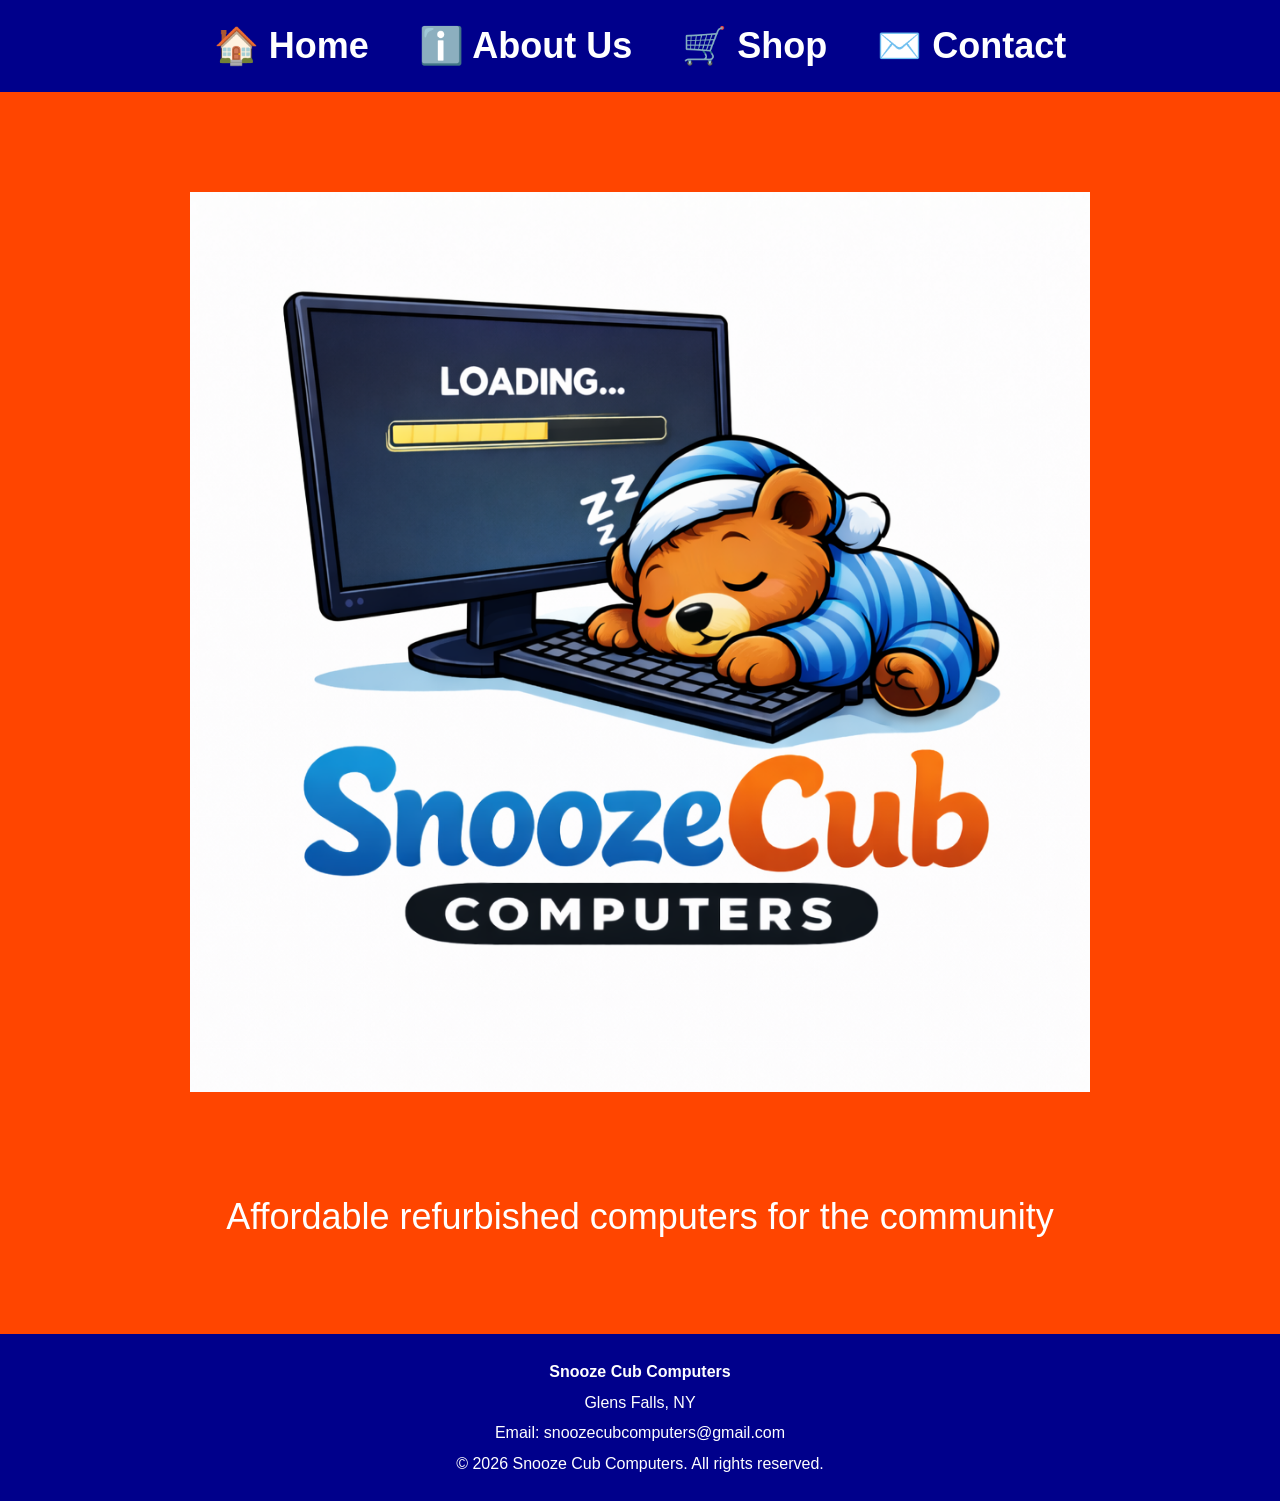
<file: index.html>
<!DOCTYPE html>
<html lang="en">
<head>
    <meta charset="UTF-8">
    <title>Snooze Cub Computers</title>
    <link rel="stylesheet" href="style.css">
</head>

<body>

    <header>
        <nav class="menu">
            <ul>
                <li><a href="index.html">🏠 Home</a></li>
                <li><a href="about.html">ℹ️ About Us</a></li>
                <li><a href="shop.html">🛒 Shop</a></li>
                <li><a href="contact.html">✉️ Contact</a></li>
            </ul>
        </nav>
    </header>

    <main>
        <section class="hero-logo-section">
            <img src="images/logo.png" class="hero-logo">
            <p class="hero-tagline">Affordable refurbished computers for the community</p>
        </section>
    </main>

    <footer>
        <div class="footer-content">

            <p><strong>Snooze Cub Computers</strong></p>

            <p>Glens Falls, NY</p>

            <p>
                Email: snoozecubcomputers@gmail.com
            </p>

            <p>
                © 2026 Snooze Cub Computers. All rights reserved.
            </p>

        </div>
    </footer>

</body>
</html>
</file>
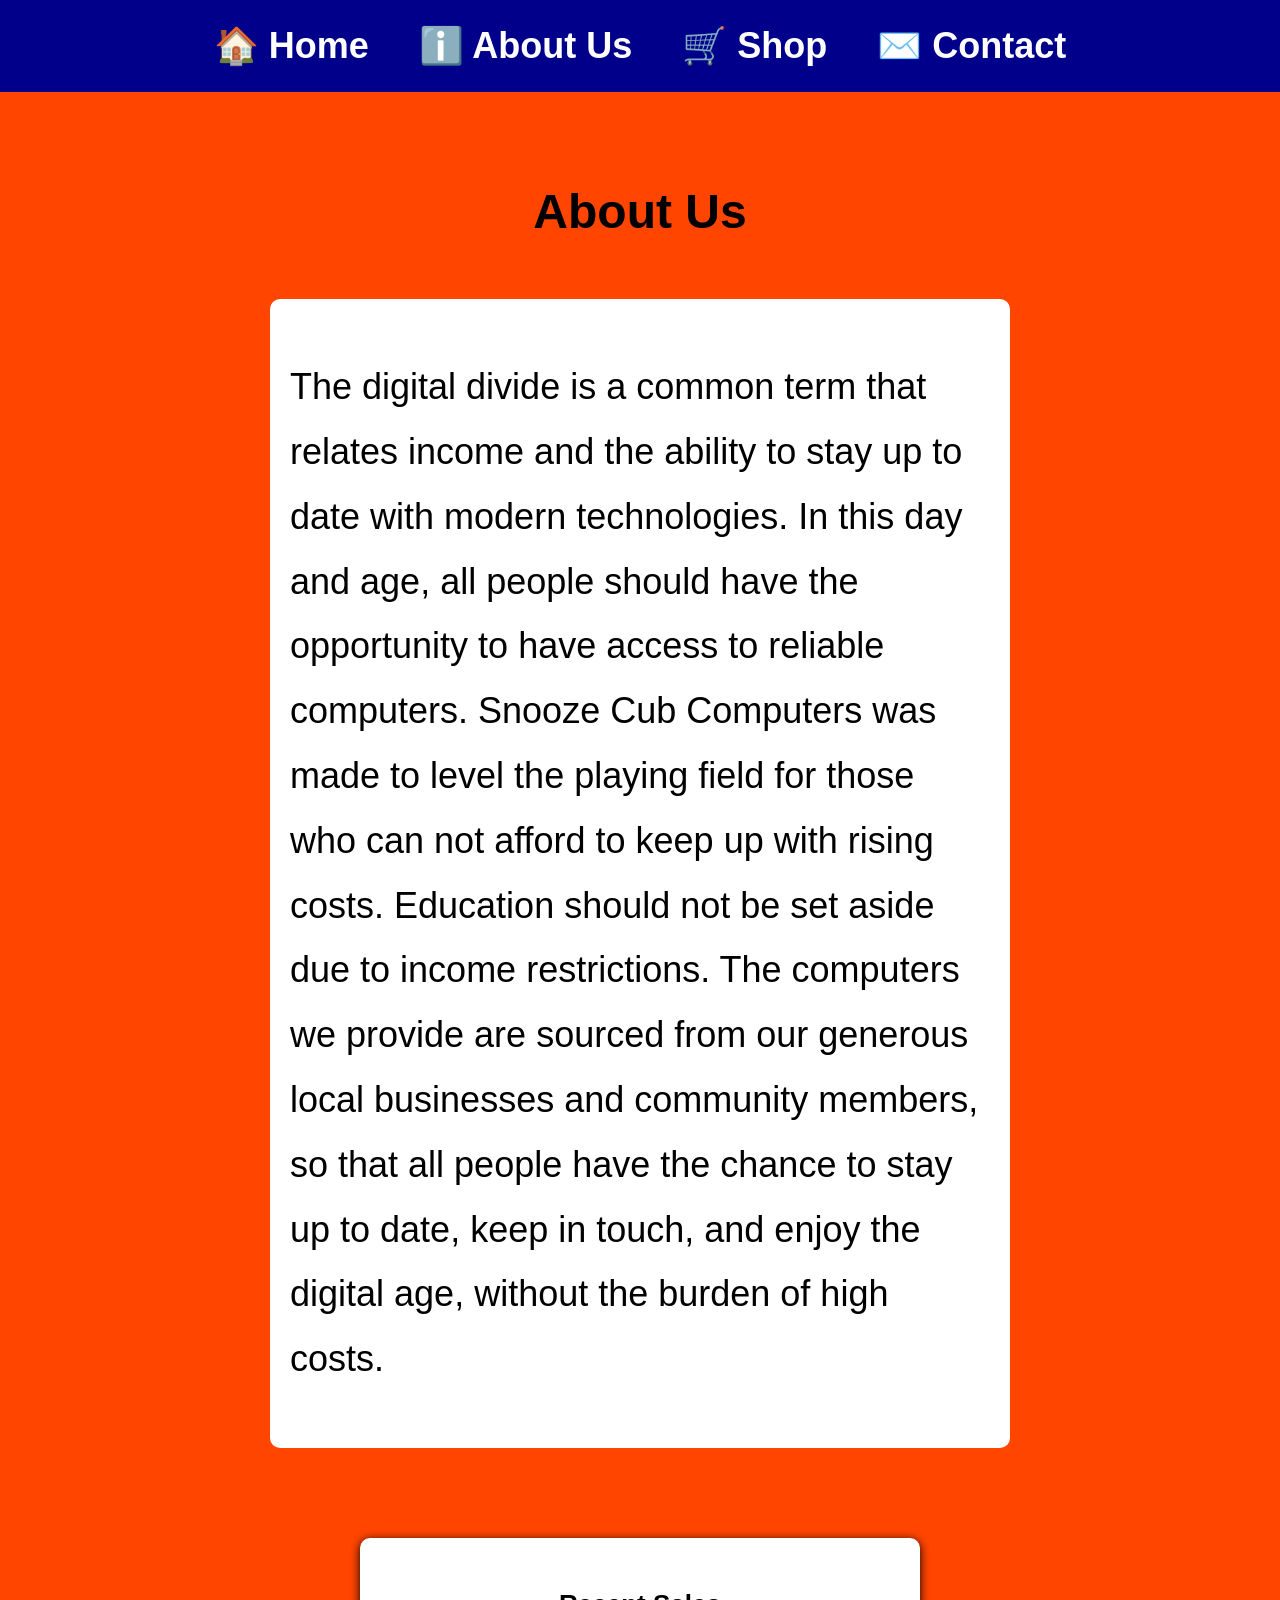
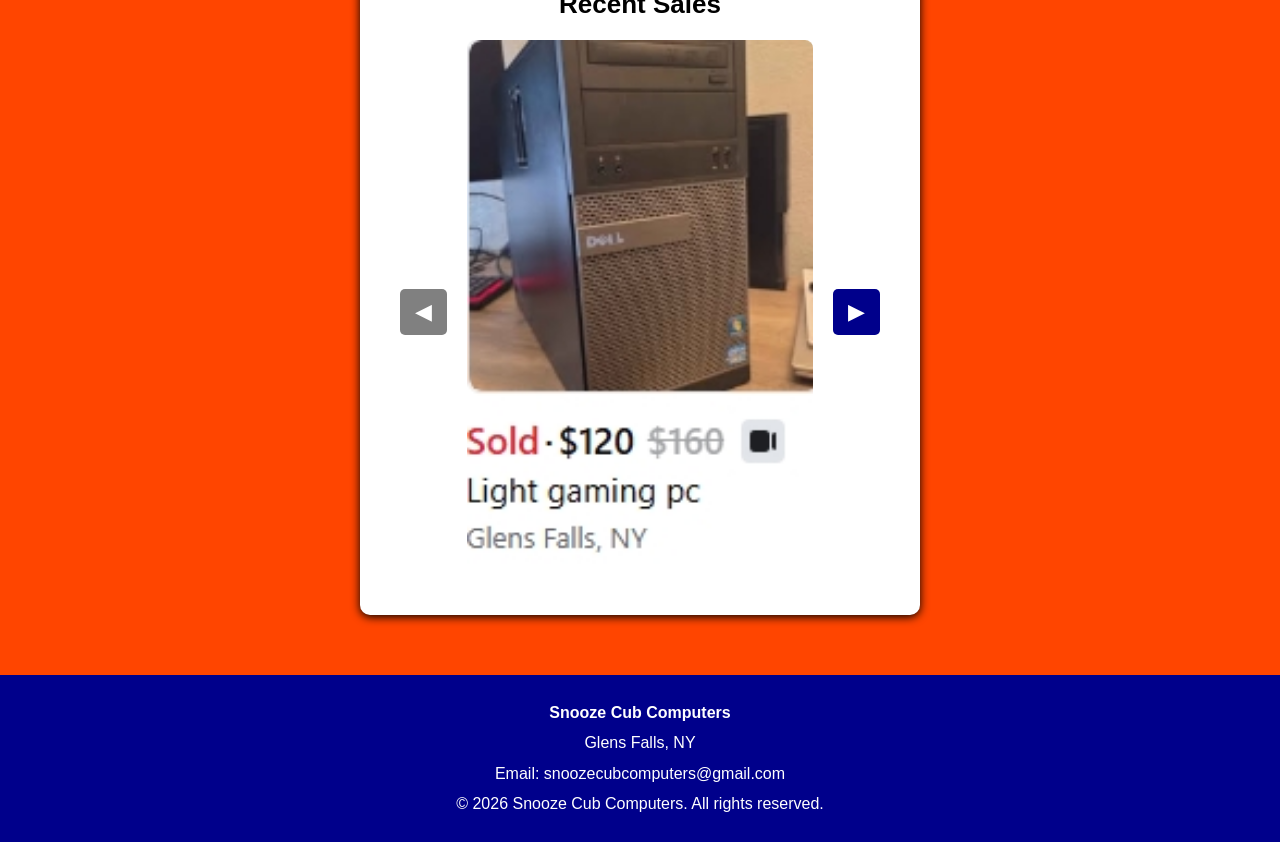
<file: about.html>
<!DOCTYPE html>
<html lang="en">
<head>
    <meta charset="UTF-8">
    <title>About Snooze Cub Computers</title>
    <link rel="stylesheet" href="style.css">
</head>

<body>

    <header>
        <nav class="menu">
            <ul>
                <li><a href="index.html">🏠 Home</a></li>
                <li><a href="about.html">ℹ️ About Us</a></li>
                <li><a href="shop.html">🛒 Shop</a></li>
                <li><a href="contact.html">✉️ Contact</a></li>
            </ul>
        </nav>
    </header>

    <main class="about-container">

        <div class="about-left">
            <h1 class="about-title">About Us</h1>

            <div class="about-text">
                <p>
                    The digital divide is a common term that relates income and the
                    ability to stay up to date with modern technologies. In this day
                    and age, all people should have the opportunity to have access to
                    reliable computers. Snooze Cub Computers was made to level the playing
                    field for those who can not afford to keep up with rising costs. Education
                    should not be set aside due to income restrictions. The computers we
                    provide are sourced from our generous local businesses and community members,
                    so that all people have the chance to stay up to date, keep in touch, and
                    enjoy the digital age, without the burden of high costs.
                </p>
            </div>
        </div>

        <div class="sales-panel">
            <h2>Recent Sales</h2>

            <div class="sales-carousel">
                <button class="sale-btn prev" onclick="prevSale()">◀</button>
                <img id="sale-image" src="images/sales/sale1.jpeg">
                <button class="sale-btn next" onclick="nextSale()">▶</button>
            </div>
        </div>

    </main>
    <footer>
        <div class="footer-content">

            <p><strong>Snooze Cub Computers</strong></p>

            <p>Glens Falls, NY</p>

            <p>
                Email: snoozecubcomputers@gmail.com
            </p>

            <p>
                © 2026 Snooze Cub Computers. All rights reserved.
            </p>

        </div>
    </footer>

    <script src="script.js"></script>

</body>
</html>
</file>
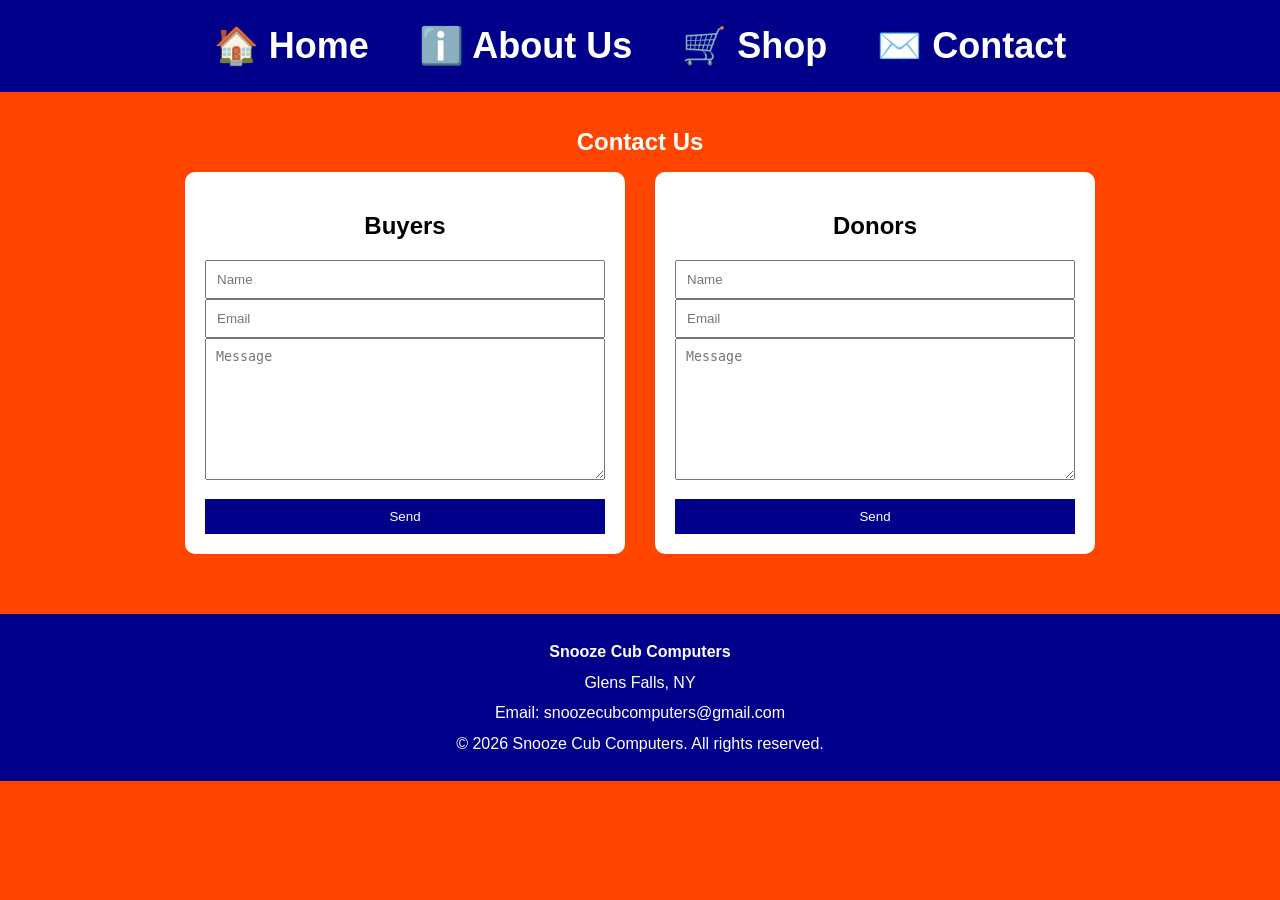
<file: contact.html>
<!DOCTYPE html>
<html lang="en">
<head>
    <meta charset="UTF-8">
    <title>Contact Snooze Cub Computers</title>
    <link rel="stylesheet" href="style.css">
</head>

<body>

    <header>
        <nav class="menu">
            <ul>
                <li><a href="index.html">🏠 Home</a></li>
                <li><a href="about.html">ℹ️ About Us</a></li>
                <li><a href="shop.html">🛒 Shop</a></li>
                <li><a href="contact.html">✉️ Contact</a></li>
            </ul>
        </nav>
    </header>

    <main>
        <h1 class="contact-title">Contact Us</h1>

        <div class="contact-boxes">

            <div class="contact-box">
                <h2>Buyers</h2>
                <form action="https://formspree.io/f/xqeywdkg" method="POST">
                    <input type="text" name="name" placeholder="Name" required>
                    <input type="email" name="email" placeholder="Email" required>
                    <textarea name="message" rows="8" placeholder="Message" required></textarea>
                    <button type="submit">Send</button>
                </form>
            </div>

            <div class="contact-box">
                <h2>Donors</h2>
                <form action="https://formspree.io/f/xyknldyo" method="POST">
                    <input type="text" name="name" placeholder="Name" required>
                    <input type="email" name="email" placeholder="Email" required>
                    <textarea name="message" rows="8" placeholder="Message" required></textarea>
                    <button type="submit">Send</button>
                </form>
            </div>

        </div>
    </main>

    <footer>
        <div class="footer-content">

            <p><strong>Snooze Cub Computers</strong></p>

            <p>Glens Falls, NY</p>

            <p>
                Email: snoozecubcomputers@gmail.com
            </p>

            <p>
                © 2026 Snooze Cub Computers. All rights reserved.
            </p>

        </div>
    </footer>

</body>
</html>
</file>
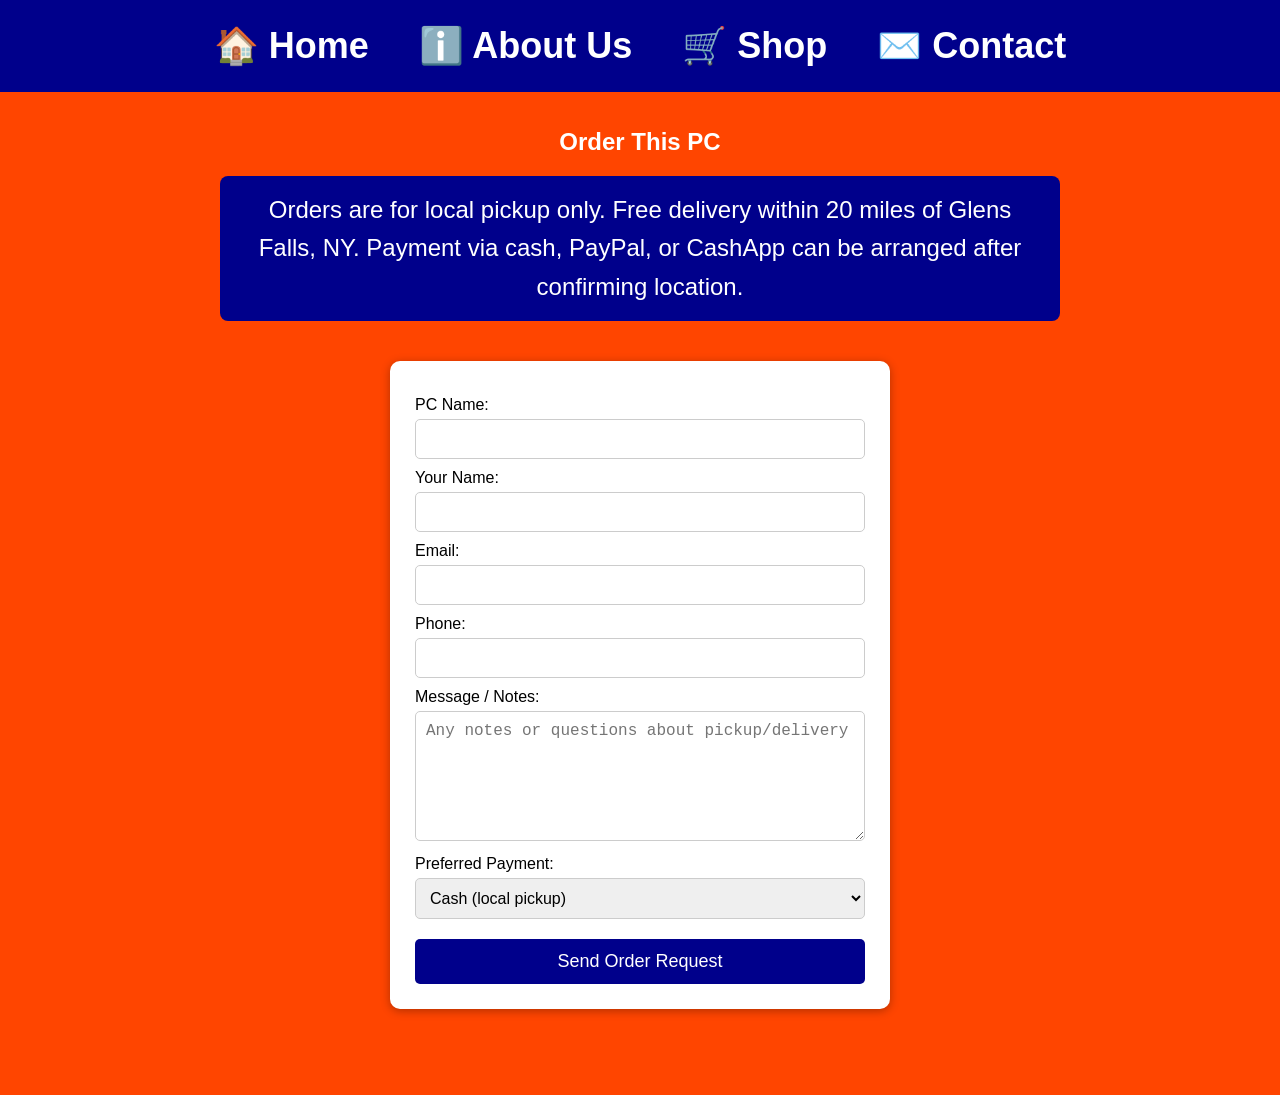
<file: order.html>
<!DOCTYPE html>
<html lang="en">
<head>
    <meta charset="UTF-8">
    <title>Order a PC - Snooze Cub Computers</title>
    <link rel="stylesheet" href="style.css">
</head>
<body class="order-page">

    <header>
        <nav class="menu">
            <ul>
                <li><a href="index.html">🏠 Home</a></li>
                <li><a href="about.html">ℹ️ About Us</a></li>
                <li><a href="shop.html">🛒 Shop</a></li>
                <li><a href="contact.html">✉️ Contact</a></li>
            </ul>
        </nav>
    </header>

    <main>
        <h1 class="contact-title">Order This PC</h1>

        <p class="disclaimer">
            Orders are for local pickup only. Free delivery within 20 miles of Glens Falls, NY.
            Payment via cash, PayPal, or CashApp can be arranged after confirming location.
        </p>

        <div class="contact-box order-box">
            <form action="https://formspree.io/f/mkoqerlj" method="POST">

                <!-- Visible to user -->
                <label for="pc-name">PC Name:</label>
                <input type="text" id="pc-name" name="pc-name" readonly>

                <!-- Hidden fields (YOU receive these) -->
                <input type="hidden" id="pc-id" name="pc-id">
                <input type="hidden" id="pc-price" name="pc-price">

                <label for="buyer-name">Your Name:</label>
                <input type="text" id="buyer-name" name="name" required>

                <label for="buyer-email">Email:</label>
                <input type="email" id="buyer-email" name="email" required>

                <label for="buyer-phone">Phone:</label>
                <input type="tel" id="buyer-phone" name="phone" required>

                <label for="buyer-message">Message / Notes:</label>
                <textarea id="buyer-message" name="message" rows="6"
                          placeholder="Any notes or questions about pickup/delivery"></textarea>

                <label for="payment-method">Preferred Payment:</label>
                <select id="payment-method" name="payment-method">
                    <option value="cash">Cash (local pickup)</option>
                    <option value="paypal">PayPal (local only)</option>
                    <option value="cashapp">CashApp (local only)</option>
                </select>

                <button type="submit">Send Order Request</button>
            </form>
        </div>
    </main>

    <script>
        // Get PC ID from URL
        const urlParams = new URLSearchParams(window.location.search);
        const pc = urlParams.get('pc');

        // Map PC IDs to names AND prices
        const pcData = {
            'pc-001': { name: 'Dell Optiplex 3070 Micro', price: '$140' },
            'pc-002': { name: 'Dell Optiplex 3060 Micro', price: '$120' },
            'pc-003': { name: 'Dell Optiplex 3020 SFF', price: '$60' },
            'pc-004': { name: 'HP Prodesk 600 G3 SFF', price: '$140' },
            'pc-005': { name: 'Dell Optiplex 3050 SFF', price: '$120' },
            'pc-006': { name: 'Dell Optiplex 3050 SFF', price: '$100' },
        };

        if (pc && pcData[pc]) {
            document.getElementById('pc-name').value = pcData[pc].name;
            document.getElementById('pc-id').value = pc;
            document.getElementById('pc-price').value = pcData[pc].price;
        }
    </script>

</body>
</html>
</file>
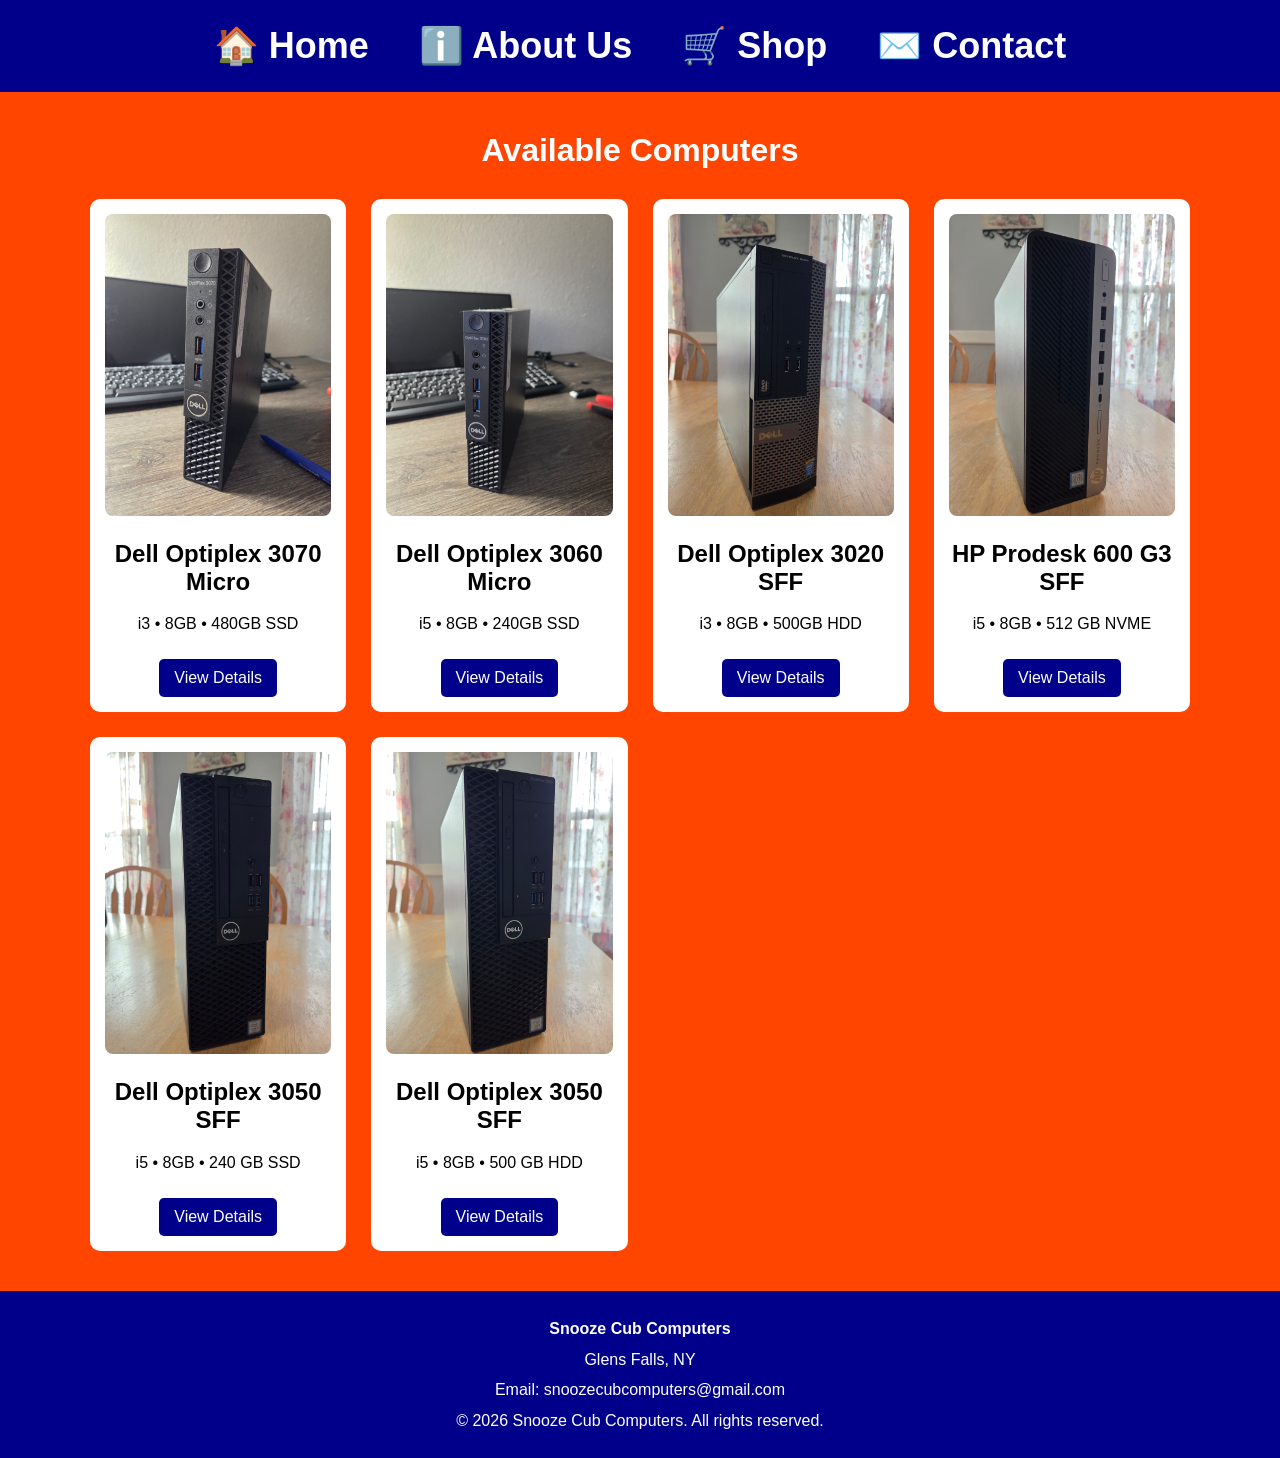
<file: shop.html>
<!DOCTYPE html>
<html lang="en">
<head>
    <meta charset="UTF-8">
    <title>Shop - Snooze Cub Computers</title>
    <link rel="stylesheet" href="style.css">
</head>
<body class="shop-page">

    <header>

        <nav class="menu">
            <ul>
                <li><a href="index.html">🏠 Home</a></li>
                <li><a href="about.html">ℹ️ About Us</a></li>
                <li><a href="shop.html">🛒 Shop</a></li>
                <li><a href="contact.html">✉️ Contact</a></li>
            </ul>
        </nav>
    </header>

    <main class="shop-container">

        <h1 class="shop-title">Available Computers</h1>

        <div class="product-grid">

            <!-- PRODUCT 1 -->
            <div class="product-card">
                <img src="images/available/pc-001-1.jpg" alt="Dell Optiplex">
                <h2>Dell Optiplex 3070 Micro</h2>
                <p>i3 • 8GB • 480GB SSD</p>
                <a href="products/pc-001.html" class="view-btn">View Details</a>
            </div>

            <!-- PRODUCT 2 -->
            <div class="product-card">
                <img src="images/available/pc-002-1.jpg" alt="Dell Optiplex">
                <h2>Dell Optiplex 3060 Micro</h2>
                <p>i5 • 8GB • 240GB SSD</p>
                <a href="products/pc-002.html" class="view-btn">View Details</a>
            </div>

            <!-- PRODUCT 3 -->
            <div class="product-card">
                <img src="images/available/pc-003-1.jpg" alt="Dell Optiplex">
                <h2>Dell Optiplex 3020 SFF</h2>
                <p>i3 • 8GB • 500GB HDD</p>
                <a href="products/pc-003.html" class="view-btn">View Details</a>
            </div>

            <!-- PRODUCT 4 -->
            <div class="product-card">
                <img src="images/available/pc-004-1.jpg" alt="HP Prodesk">
                <h2>HP Prodesk 600 G3 SFF</h2>
                <p>i5 • 8GB • 512 GB NVME</p>
                <a href="products/pc-004.html" class="view-btn">View Details</a>
            </div>

            <!-- PRODUCT 5 -->
            <div class="product-card">
                <img src="images/available/pc-005-1.jpg" alt="Dell Optiplex">
                <h2>Dell Optiplex 3050 SFF</h2>
                <p>i5 • 8GB • 240 GB SSD</p>
                <a href="products/pc-005.html" class="view-btn">View Details</a>
            </div>

            <!-- PRODUCT 6 -->
            <div class="product-card">
                <img src="images/available/pc-006-1.jpg" alt="Dell Optiplex">
                <h2>Dell Optiplex 3050 SFF</h2>
                <p>i5 • 8GB • 500 GB HDD</p>
                <a href="products/pc-006.html" class="view-btn">View Details</a>
            </div>
        </div>

    </main>

    <footer>
        <div class="footer-content">

            <p><strong>Snooze Cub Computers</strong></p>

            <p>Glens Falls, NY</p>

            <p>
                Email: snoozecubcomputers@gmail.com
            </p>

            <p>
                © 2026 Snooze Cub Computers. All rights reserved.
            </p>

        </div>
    </footer>

</body>
</html>
</file>
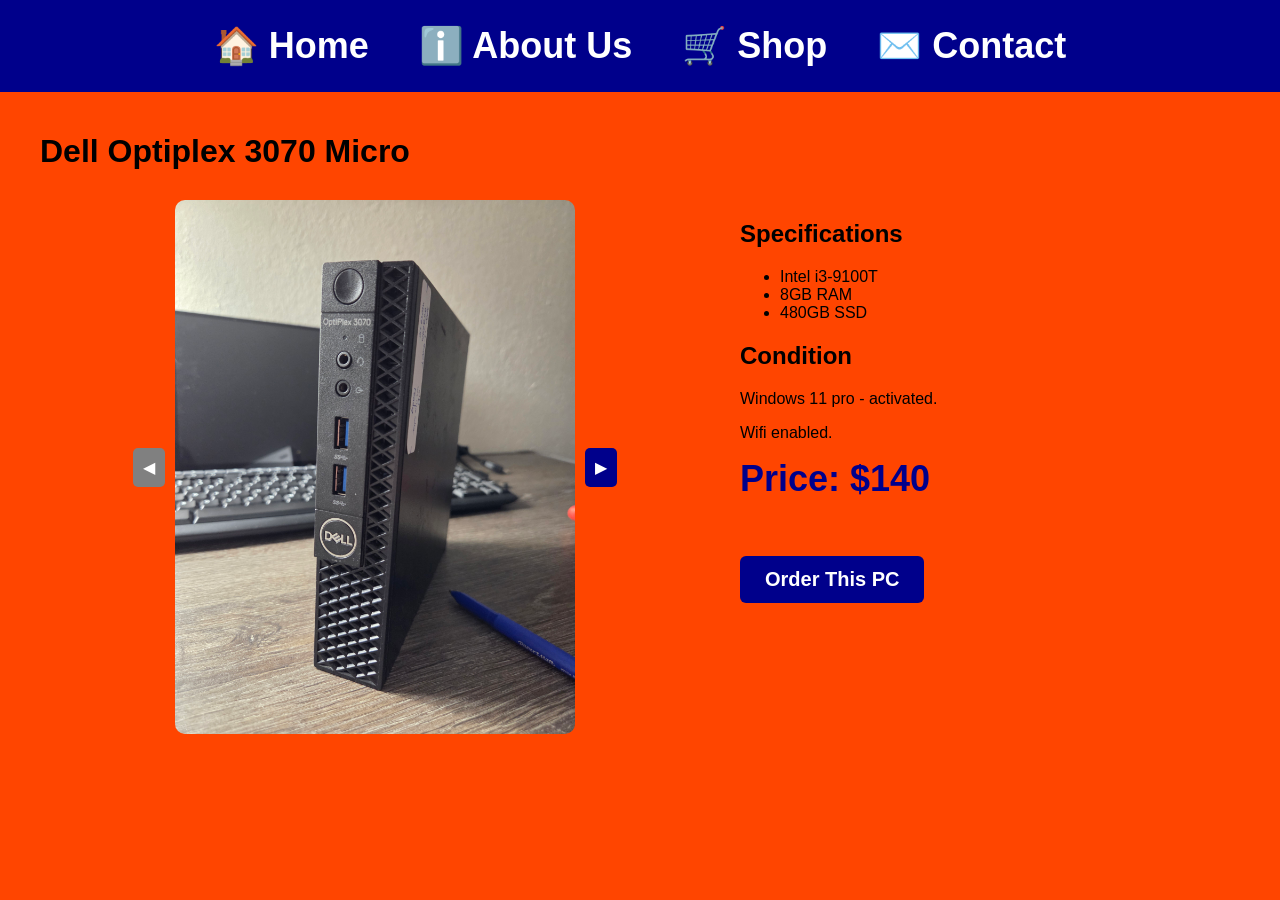
<file: products/pc-001.html>
<!DOCTYPE html>
<html lang="en">
<head>
    <meta charset="UTF-8">
    <title>Dell Optiplex 3070 Micro</title>
    <link rel="stylesheet" href="../style.css">
</head>

<body>

    <header>
        <nav class="menu">
            <ul>
                <li><a href="../index.html">🏠 Home</a></li>
                <li><a href="../about.html">ℹ️ About Us</a></li>
                <li><a href="../shop.html">🛒 Shop</a></li>
                <li><a href="../contact.html">✉️ Contact</a></li>
            </ul>
        </nav>
    </header>

    <main class="product-page">

        <h1>Dell Optiplex 3070 Micro</h1>

        <div class="product-layout">

            <div class="product-images"
                 data-images="../images/available/pc-001-1.jpg,
                  ../images/available/pc-001-2.jpg,
                  ../images/available/pc-001-3.jpg">

                <button class="product-btn prev">◀</button>

                <img id="product-image" src="../images/available/pc-001-1.jpg" alt="Computer">

                <button class="product-btn next">▶</button>

            </div>

            <div class="product-info">
                <h2>Specifications</h2>
                <ul>
                    <li>Intel i3-9100T</li>
                    <li>8GB RAM</li>
                    <li>480GB SSD</li>
                </ul>

                <h2>Condition</h2>
                <p>Windows 11 pro - activated.</p>
                <p>Wifi enabled.</p>
                <!-- Price field -->
                <p class="product-price">Price: $140</p>

                <a href="../order.html?pc=pc-001" class="order-btn">Order This PC</a>
            </div>
           
            
        </div>

    </main>
    <script src="../script.js"></script>
</body>
</html>
</file>
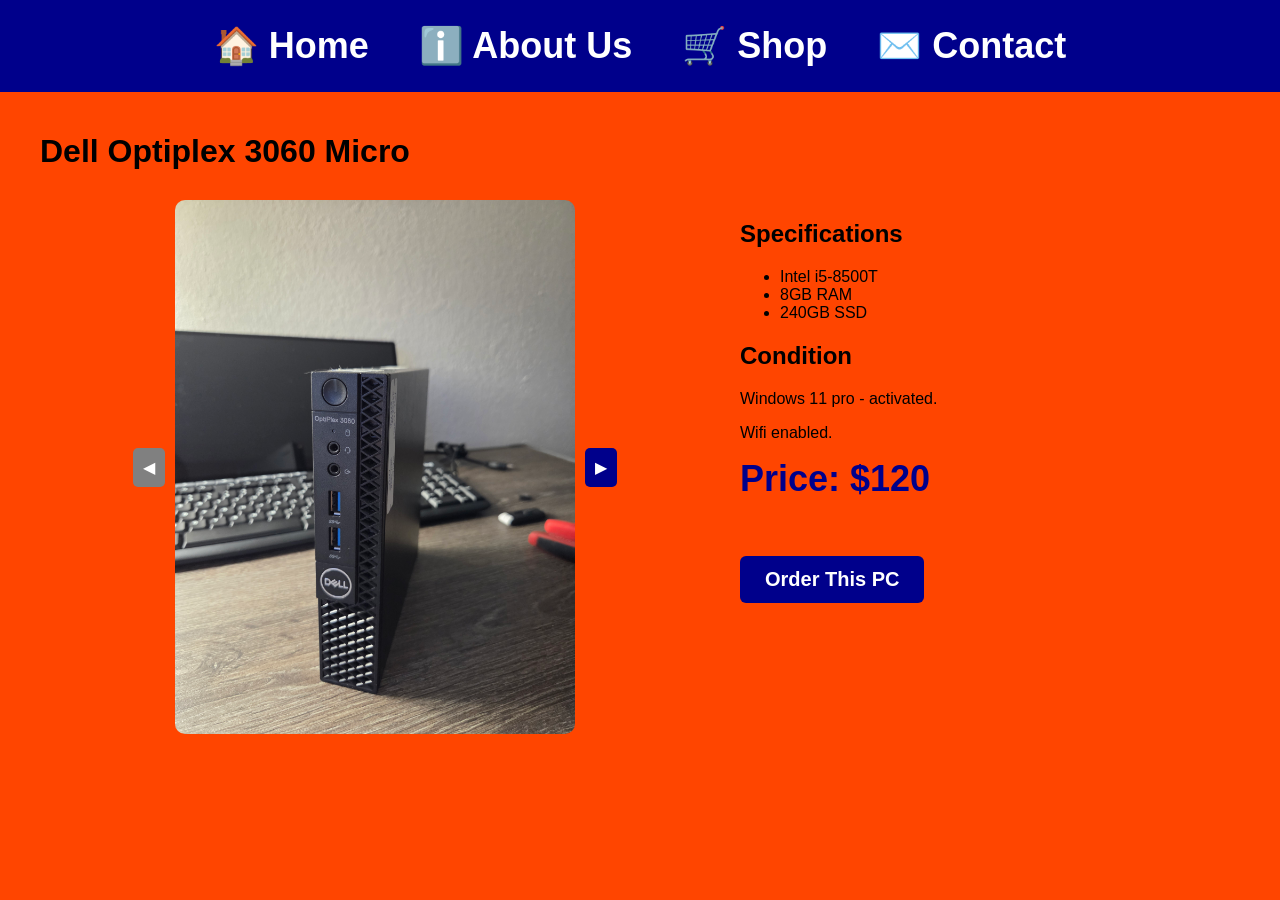
<file: products/pc-002.html>
<!DOCTYPE html>
<html lang="en">
<head>
    <meta charset="UTF-8">
    <title>Dell Optiplex 3060 Micro</title><!-- Change per pc -->
    <link rel="stylesheet" href="../style.css">
</head>

<body>

    <header>
        <nav class="menu">
            <ul>
                <li><a href="../index.html">🏠 Home</a></li>
                <li><a href="../about.html">ℹ️ About Us</a></li>
                <li><a href="../shop.html">🛒 Shop</a></li>
                <li><a href="../contact.html">✉️ Contact</a></li>
            </ul>
        </nav>
    </header>

    <main class="product-page">

        <h1>Dell Optiplex 3060 Micro</h1><!-- Change per pc -->

        <div class="product-layout">

            <!-- Change per pc -->
            <div class="product-images"
                 data-images="../images/available/pc-002-1.jpg,
                  ../images/available/pc-002-2.jpg,
                  ../images/available/pc-002-3.jpg">
                <!-- Change per pc -->

                <button class="product-btn prev">◀</button>

                <img id="product-image" src="../images/available/pc-002-1.jpg" alt="Computer"><!-- Change per pc -->

                <button class="product-btn next">▶</button>

            </div>

            <div class="product-info">
                <h2>Specifications</h2>
                <ul>
                    <li>Intel i5-8500T</li> <!-- Change per pc -->
                    <li>8GB RAM</li><!-- Change per pc -->
                    <li>240GB SSD</li><!-- Change per pc -->
                </ul>

                <h2>Condition</h2>
                <p>Windows 11 pro - activated.</p><!-- Change per pc -->
                <p>Wifi enabled.</p><!-- Change per pc -->
                <!-- Price field -->
                <p class="product-price">Price: $120</p><!-- Change per pc -->

                <a href="../order.html?pc=pc-002" class="order-btn">Order This PC</a>
            </div>

        </div>

    </main>
    <script src="../script.js"></script>
</body>
</html>
</file>
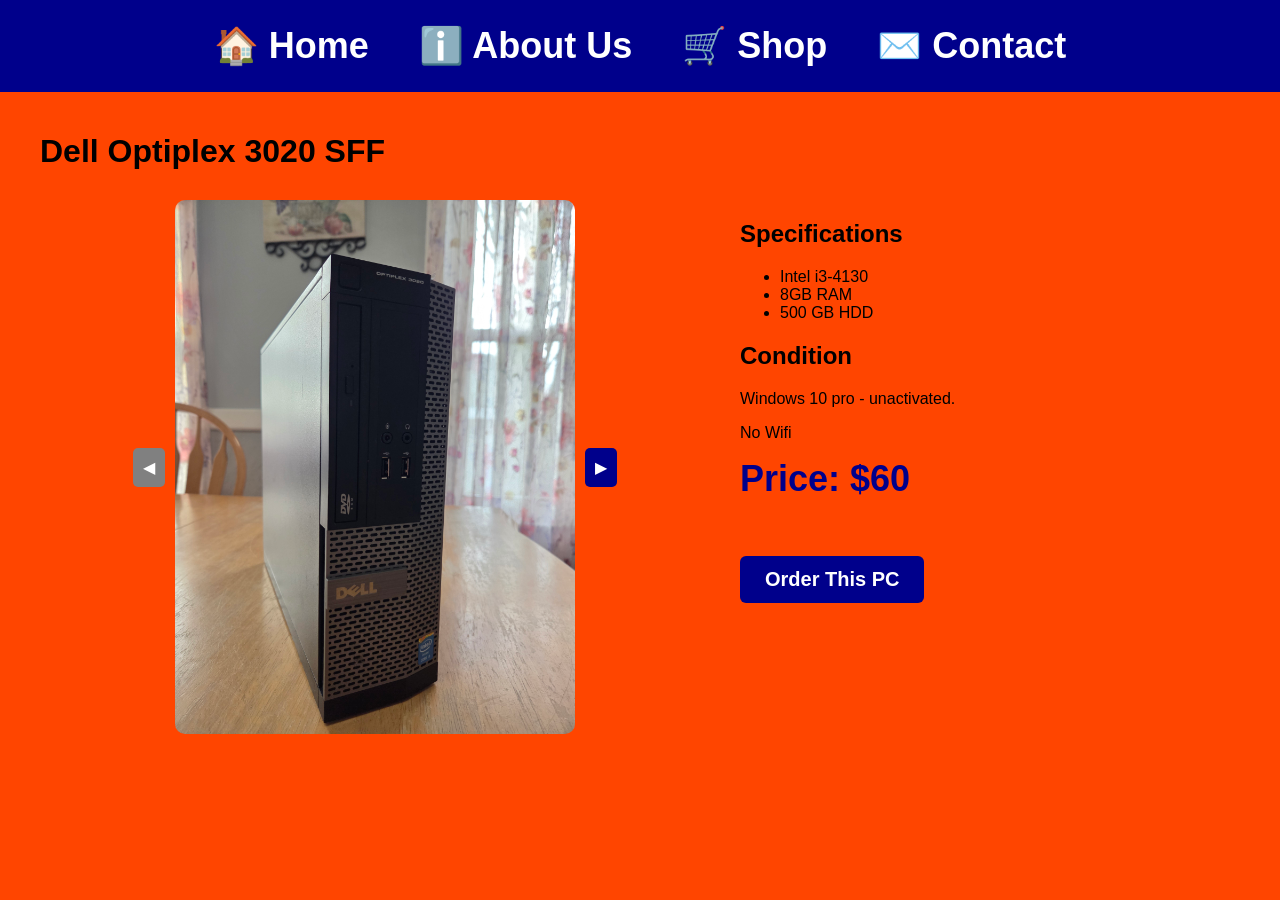
<file: products/pc-003.html>
<!DOCTYPE html>
<html lang="en">
<head>
    <meta charset="UTF-8">
    <title>Dell Optiplex 3020 SFF</title><!-- Change per pc -->
    <link rel="stylesheet" href="../style.css">
</head>

<body>

    <header>
        <nav class="menu">
            <ul>
                <li><a href="../index.html">🏠 Home</a></li>
                <li><a href="../about.html">ℹ️ About Us</a></li>
                <li><a href="../shop.html">🛒 Shop</a></li>
                <li><a href="../contact.html">✉️ Contact</a></li>
            </ul>
        </nav>
    </header>

    <main class="product-page">

        <h1>Dell Optiplex 3020 SFF</h1><!-- Change per pc -->

        <div class="product-layout">

            <!-- Change per pc -->
            <div class="product-images"
                 data-images="../images/available/pc-003-1.jpg,
                  ../images/available/pc-003-2.jpg,
                  ../images/available/pc-003-3.jpg,
                 ../images/available/pc-003-4.jpg">
                <!-- Change per pc -->

                <button class="product-btn prev">◀</button>

                <img id="product-image" src="../images/available/pc-003-1.jpg" alt="Computer"><!-- Change per pc -->

                <button class="product-btn next">▶</button>

            </div>

            <div class="product-info">
                <h2>Specifications</h2>
                <ul>
                    <li>Intel i3-4130</li> <!-- Change per pc -->
                    <li>8GB RAM</li><!-- Change per pc -->
                    <li>500 GB HDD</li><!-- Change per pc -->
                </ul>

                <h2>Condition</h2>
                <p>Windows 10 pro - unactivated.</p><!-- Change per pc -->
                <p>No Wifi</p><!-- Change per pc -->
                <!-- Price field -->
                <p class="product-price">Price: $60</p><!-- Change per pc -->

                <a href="../order.html?pc=pc-003" class="order-btn">Order This PC</a>
            </div>

        </div>

    </main>
    <script src="../script.js"></script>
</body>
</html>
</file>
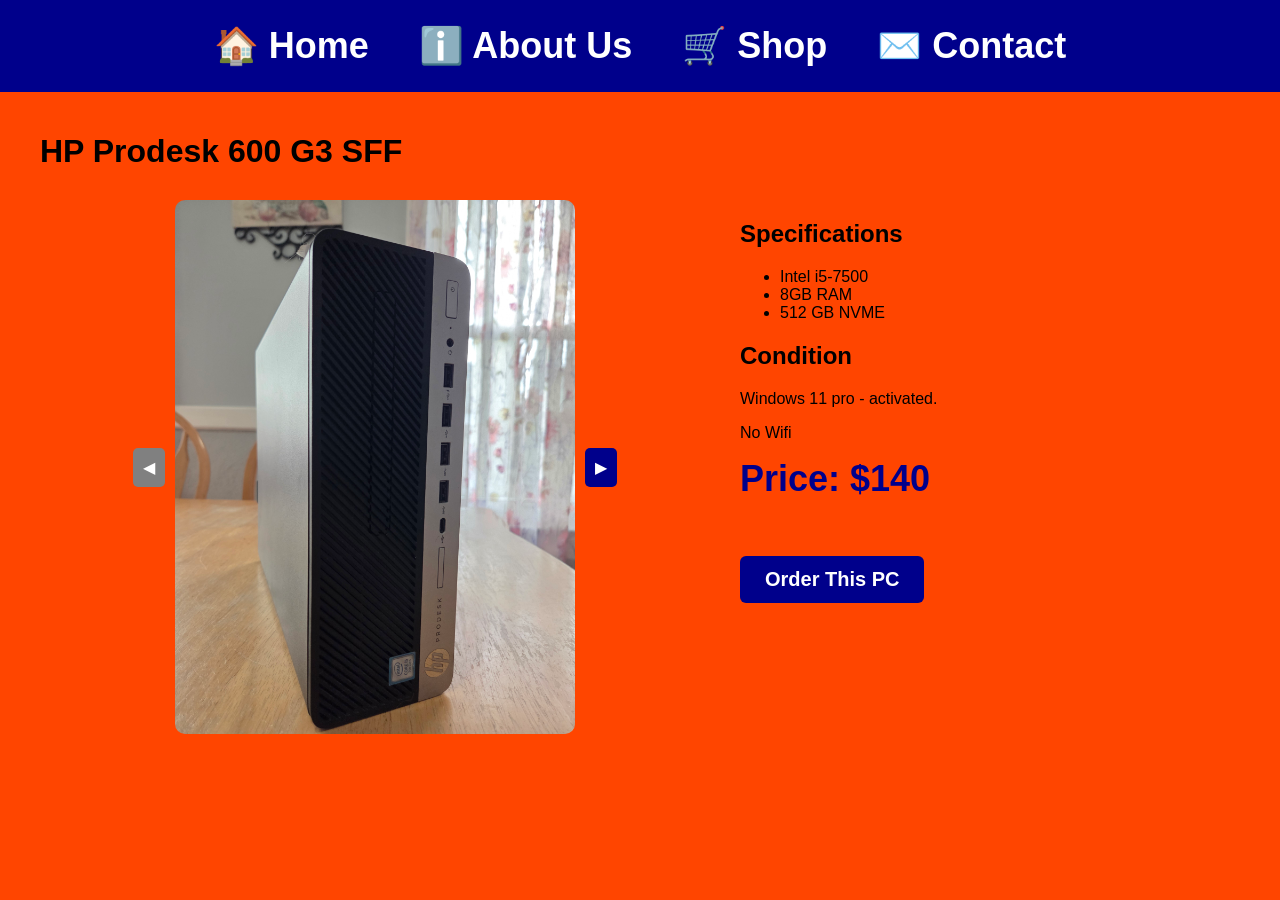
<file: products/pc-004.html>
<!DOCTYPE html>
<html lang="en">
<head>
    <meta charset="UTF-8">
    <title>Dell Optiplex 3020 SFF</title><!-- Change per pc -->
    <link rel="stylesheet" href="../style.css">
</head>

<body>

    <header>
        <nav class="menu">
            <ul>
                <li><a href="../index.html">🏠 Home</a></li>
                <li><a href="../about.html">ℹ️ About Us</a></li>
                <li><a href="../shop.html">🛒 Shop</a></li>
                <li><a href="../contact.html">✉️ Contact</a></li>
            </ul>
        </nav>
    </header>

    <main class="product-page">

        <h1>HP Prodesk 600 G3 SFF</h1><!-- Change per pc -->

        <div class="product-layout">

            <!-- Change per pc -->
            <div class="product-images"
                 data-images="../images/available/pc-004-1.jpg,
                  ../images/available/pc-004-2.jpg,
                  ../images/available/pc-004-3.jpg,
                 ../images/available/pc-004-4.jpg">
                <!-- Change per pc -->

                <button class="product-btn prev">◀</button>

                <img id="product-image" src="../images/available/pc-004-1.jpg" alt="Computer"><!-- Change per pc -->

                <button class="product-btn next">▶</button>

            </div>

            <div class="product-info">
                <h2>Specifications</h2>
                <ul>
                    <li>Intel i5-7500</li> <!-- Change per pc -->
                    <li>8GB RAM</li><!-- Change per pc -->
                    <li>512 GB NVME</li><!-- Change per pc -->
                </ul>

                <h2>Condition</h2>
                <p>Windows 11 pro - activated.</p><!-- Change per pc -->
                <p>No Wifi</p><!-- Change per pc -->
                <!-- Price field -->
                <p class="product-price">Price: $140</p><!-- Change per pc -->

                <a href="../order.html?pc=pc-004" class="order-btn">Order This PC</a>
            </div>

        </div>

    </main>
    <script src="../script.js"></script>
</body>
</html>
</file>
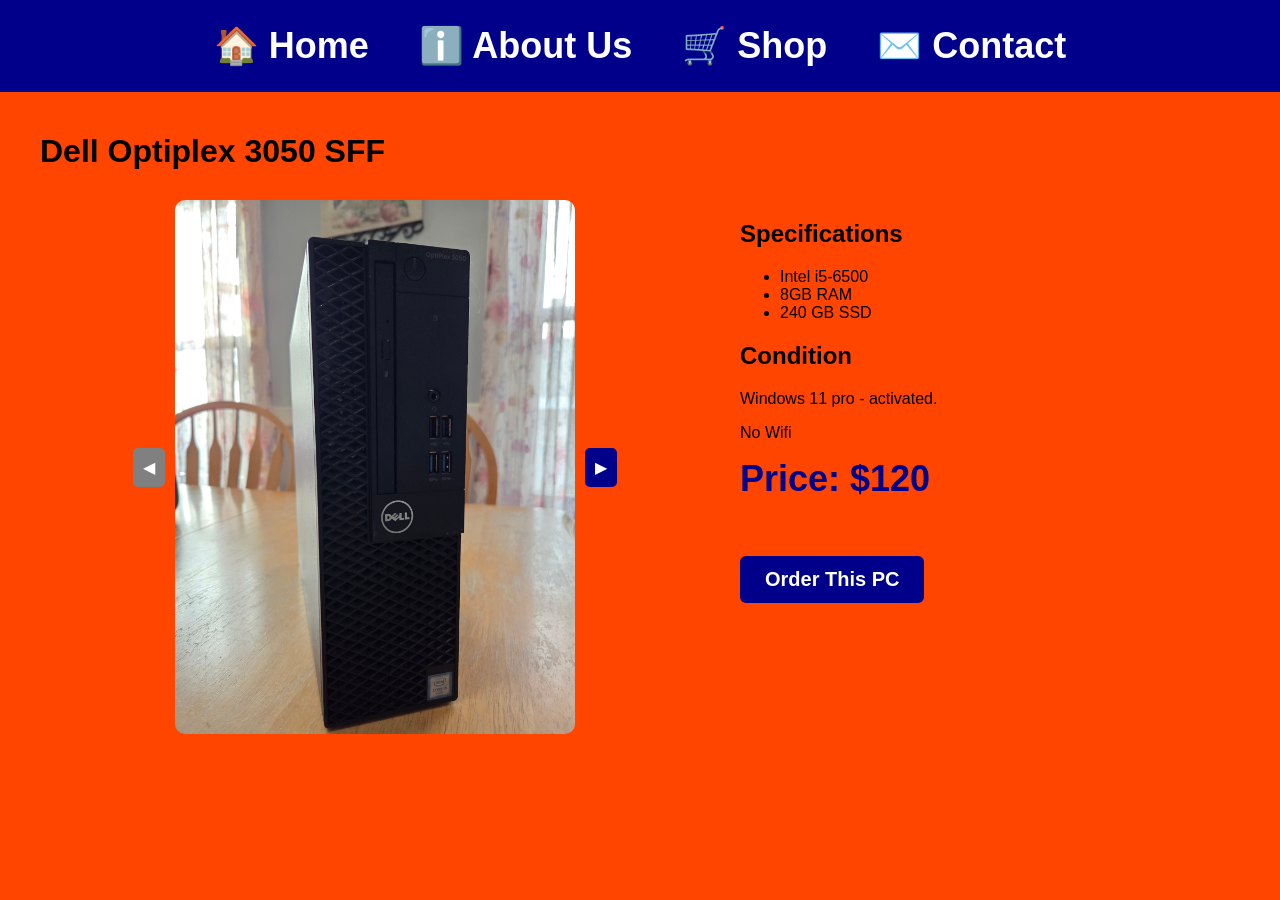
<file: products/pc-005.html>
<!DOCTYPE html>
<html lang="en">
<head>
    <meta charset="UTF-8">
    <title>Dell Optiplex 3020 SFF</title><!-- Change per pc -->
    <link rel="stylesheet" href="../style.css">
</head>

<body>

    <header>
        <nav class="menu">
            <ul>
                <li><a href="../index.html">🏠 Home</a></li>
                <li><a href="../about.html">ℹ️ About Us</a></li>
                <li><a href="../shop.html">🛒 Shop</a></li>
                <li><a href="../contact.html">✉️ Contact</a></li>
            </ul>
        </nav>
    </header>

    <main class="product-page">

        <h1>Dell Optiplex 3050 SFF</h1><!-- Change per pc -->

        <div class="product-layout">

            <!-- Change per pc -->
            <div class="product-images"
                 data-images="../images/available/pc-005-1.jpg,
                  ../images/available/pc-005-2.jpg,
                  ../images/available/pc-005-3.jpg,
                 ../images/available/pc-005-4.jpg">
                <!-- Change per pc -->

                <button class="product-btn prev">◀</button>

                <img id="product-image" src="../images/available/pc-005-1.jpg" alt="Computer"><!-- Change per pc -->

                <button class="product-btn next">▶</button>

            </div>

            <div class="product-info">
                <h2>Specifications</h2>
                <ul>
                    <li>Intel i5-6500</li> <!-- Change per pc -->
                    <li>8GB RAM</li><!-- Change per pc -->
                    <li>240 GB SSD</li><!-- Change per pc -->
                </ul>

                <h2>Condition</h2>
                <p>Windows 11 pro - activated.</p><!-- Change per pc -->
                <p>No Wifi</p><!-- Change per pc -->
                <!-- Price field -->
                <p class="product-price">Price: $120</p><!-- Change per pc -->

                <a href="../order.html?pc=pc-005" class="order-btn">Order This PC</a>
            </div>

        </div>

    </main>
    <script src="../script.js"></script>
</body>
</html>
</file>
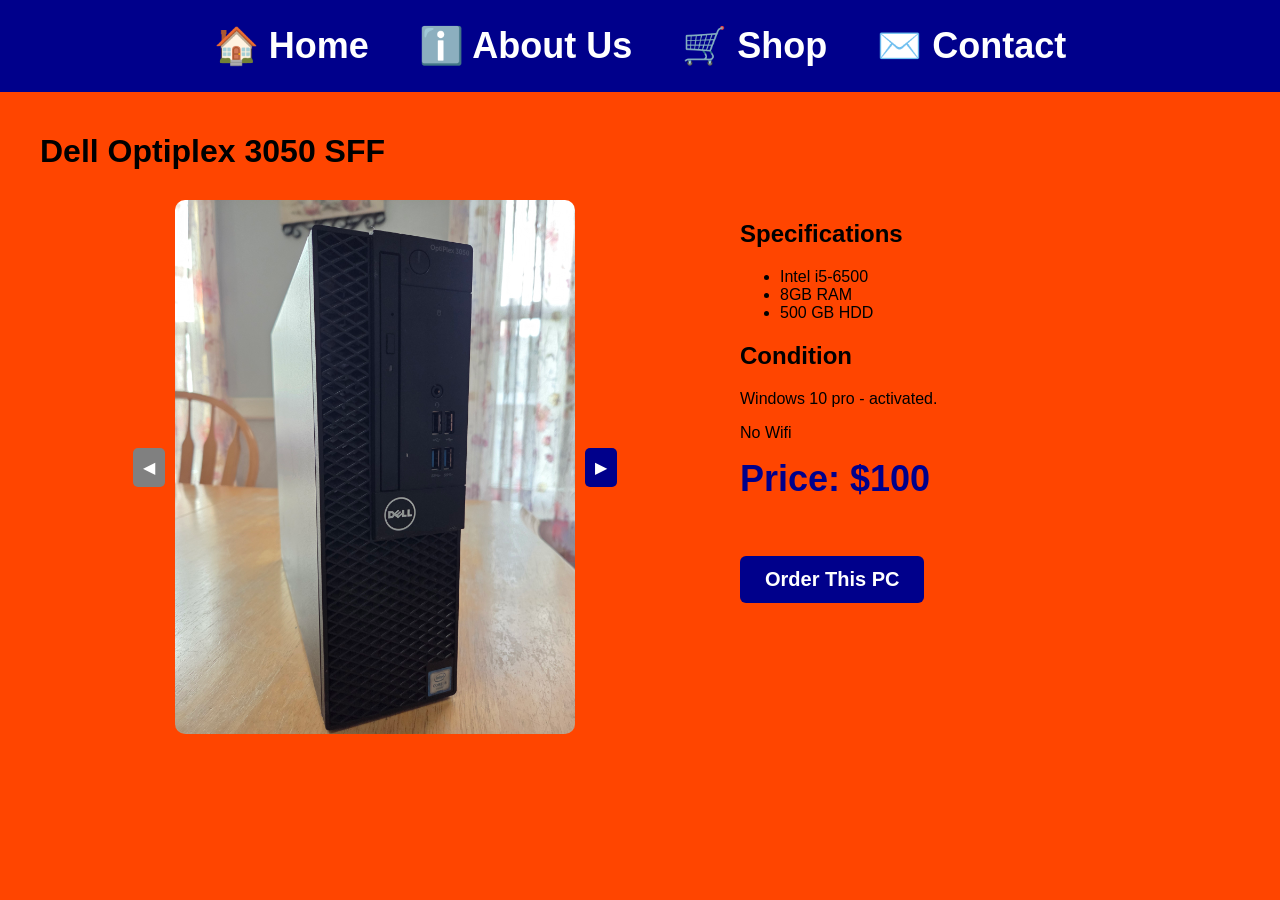
<file: products/pc-006.html>
<!DOCTYPE html>
<html lang="en">
<head>
    <meta charset="UTF-8">
    <title>Dell Optiplex 3020 SFF</title><!-- Change per pc -->
    <link rel="stylesheet" href="../style.css">
</head>

<body>

    <header>
        <nav class="menu">
            <ul>
                <li><a href="../index.html">🏠 Home</a></li>
                <li><a href="../about.html">ℹ️ About Us</a></li>
                <li><a href="../shop.html">🛒 Shop</a></li>
                <li><a href="../contact.html">✉️ Contact</a></li>
            </ul>
        </nav>
    </header>

    <main class="product-page">

        <h1>Dell Optiplex 3050 SFF</h1><!-- Change per pc -->

        <div class="product-layout">

            <!-- Change per pc -->
            <div class="product-images"
                 data-images="../images/available/pc-006-1.jpg,
                  ../images/available/pc-006-2.jpg,
                  ../images/available/pc-006-3.jpg,
                 ../images/available/pc-006-4.jpg">
                <!-- Change per pc -->

                <button class="product-btn prev">◀</button>

                <img id="product-image" src="../images/available/pc-006-1.jpg" alt="Computer"><!-- Change per pc -->

                <button class="product-btn next">▶</button>

            </div>

            <div class="product-info">
                <h2>Specifications</h2>
                <ul>
                    <li>Intel i5-6500</li> <!-- Change per pc -->
                    <li>8GB RAM</li><!-- Change per pc -->
                    <li>500 GB HDD</li><!-- Change per pc -->
                </ul>

                <h2>Condition</h2>
                <p>Windows 10 pro - activated.</p><!-- Change per pc -->
                <p>No Wifi</p><!-- Change per pc -->
                <!-- Price field -->
                <p class="product-price">Price: $100</p><!-- Change per pc -->

                <a href="../order.html?pc=pc-006" class="order-btn">Order This PC</a>
            </div>

        </div>

    </main>
    <script src="../script.js"></script>
</body>
</html>
</file>
<file: style.css>
/* ==========================
   Global Styles
   ========================== */
body {
    font-family: Arial, sans-serif;
    margin: 0;
    background-color: orangered;
}

main {
    max-width: 1200px;
    margin: 0 auto;
    padding: 20px;
}

/* ==========================
   Header / Menu
   ========================== */
header {
    background-color: darkblue;
    color: white;
    padding: 20px;
    font-size: 36px;
}

.menu ul {
    list-style: none;
    margin: 0;
    padding: 0;
    display: flex;
    justify-content: center;
    flex-wrap: wrap;
}

.menu li {
    margin: 5px 15px;
}

.menu a {
    text-decoration: none;
    color: white;
    font-weight: bold;
    padding: 10px;
}

    .menu a:hover {
        color: orangered;
    }

/* ==========================
   Hero (Home)
   ========================== */
.hero-logo-section {
    text-align: center;
    margin-top: 80px;
}

.hero-logo {
    width: 100%;
    max-width: 900px;
}

.hero-tagline {
    color: white;
    font-size: 36px;
    margin-top: 100px;
}

/* ==========================
   About Page Layout
   ========================== */
.about-container {
    display: flex;
    flex-direction: column; /* recent change: stack vertically */
    gap: 90px;
    align-items: center;
    margin-top: 40px;
}

.about-left {
    flex: 2;
}

.about-title {
    margin-bottom: 60px;
    text-align: center;
    font-size: 48px;
}

.about-text {
    background-color: white;
    padding: 20px;
    border-radius: 10px;
    line-height: 1.8;
    max-width: 700px;
    width: 100%;
    font-size: 36px;
}

/* ==========================
   Sales Panel
   ========================== */
.sales-panel {
    flex: 1;
    background-color: white;
    padding: 30px; /* ⬅ reduce from 80px */
    border-radius: 10px;
    box-shadow: 0 2px 10px black;
    max-width: 500px;
    width: 100%;
}

    .sales-panel h2 {
        text-align: center;
        font-size: 26px;
        margin-bottom: 20px;
    }

.sales-carousel {
    display: flex;
    align-items: center;
    justify-content: center;
    gap: 10px;
}

    /* 🔥 THIS is the key fix */
    .sales-carousel img {
        width: 100%;
        max-width: 100%; /* ⬅ removes the cap */
        height: auto;
        border-radius: 8px;
    }

/* Buttons */
.sale-btn {
    background-color: darkblue;
    color: white;
    border: none;
    font-size: 22px;
    padding: 10px 15px;
    margin: 10px;
    cursor: pointer;
    border-radius: 5px;
}

    .sale-btn:disabled {
        background-color: gray;
    }

/* Sticky on desktop */
@media (min-width: 769px) {
    .sales-panel {
        position: sticky;
        top: 120px;
    }
}

/* ==========================
   SHOP PAGE
   ========================== */
.shop-container {
    max-width: 1100px;
    margin: 40px auto;
    padding: 0 20px;
}

.shop-title {
    text-align: center;
    color: white;
    margin-bottom: 30px;
}

.product-grid {
    display: grid;
    grid-template-columns: repeat(auto-fit, minmax(250px, 1fr));
    gap: 25px;
}

.product-card {
    background: white;
    border-radius: 10px;
    padding: 15px;
    text-align: center;
}

    .product-card img {
        width: 100%;
        max-width: 300px; /* prevents huge thumbnails */
        height: auto;
        border-radius: 8px;
        margin: 0 auto;
    }

.view-btn {
    display: inline-block;
    margin-top: 10px;
    padding: 10px 15px;
    background: darkblue;
    color: white;
    text-decoration: none;
    border-radius: 5px;
    font-size: 16px;
}

/* Individual product layout */
.product-layout {
    display: flex;
    flex-wrap: wrap;
    gap: 30px;
    margin-top: 30px;
    max-width: 1200px;
    margin-left: auto;
    margin-right: auto;
}

.product-images {
    flex: 1 1 400px;
    display: flex; /* 👈 THIS FIXES IT */
    align-items: center;
    justify-content: center;
    gap: 10px;
}

    /* Keep image from pushing buttons away */
    .product-images img {
        width: 100%;
        max-width: 400px;
        height: auto;
        border-radius: 10px;
    }

/* Prevent buttons from shrinking */
.product-btn {
    flex-shrink: 0;
}

.product-info {
    flex: 1 1 400px;
    max-width: 500px;
}

.product-price {
    font-size: 36px;
    font-weight: bold;
    color: darkblue;
    margin-top: 10px;
}

.product-btn {
    background-color: darkblue;
    color: white;
    border: none;
    padding: 10px;
    cursor: pointer;
    border-radius: 5px;
    font-size: 16px;
}

    .product-btn:disabled {
        background-color: gray;
    }

/* ==========================
   Contact Page
   ========================== */
.contact-title {
    text-align: center;
    color: white;
    font-size: 24px;
}

.contact-boxes {
    display: flex;
    gap: 30px;
    justify-content: center;
}

.contact-box {
    background-color: white;
    padding: 20px;
    border-radius: 10px;
    width: 100%;
    max-width: 400px;
}

    .contact-box h2 {
        text-align: center;
    }

    .contact-box input,
    .contact-box textarea {
        width: 100%;
        padding: 10px;
        box-sizing: border-box;
    }

    .contact-box button {
        width: 100%;
        margin-top: 15px;
        padding: 10px;
        background-color: darkblue;
        color: white;
        border: none;
    }

/* ==========================
   Order Button Styling
   ========================== */
.order-btn {
    display: inline-block;
    font-size: 20px;
    font-weight: bold;
    padding: 12px 25px;
    background-color: darkblue;
    color: white;
    text-decoration: none;
    border-radius: 6px;
    transition: 0.2s;
    margin-top: 20px;
}

    .order-btn:hover {
        background-color: #333;
        color: orangered;
    }

/* ==========================
   Order Form Styles
   ========================== */
.order-box {
    background-color: white;
    padding: 25px;
    border-radius: 10px;
    box-shadow: 0 2px 10px rgba(0,0,0,0.3);
    max-width: 500px;
    margin: 40px auto 60px auto;
    box-sizing: border-box;
}

    .order-box form label {
        display: block;
        margin-top: 10px;
        margin-bottom: 5px;
    }

    .order-box form input,
    .order-box form textarea,
    .order-box form select {
        width: 100%;
        padding: 10px;
        font-size: 16px;
        border-radius: 5px;
        border: 1px solid #ccc;
        box-sizing: border-box;
    }

    .order-box form button {
        margin-top: 20px;
        width: 100%;
        padding: 12px;
        font-size: 18px;
        border-radius: 5px;
        border: none;
        background-color: darkblue;
        color: white;
        cursor: pointer;
        transition: 0.2s;
    }

        .order-box form button:hover {
            background-color: #333;
        }

.disclaimer {
    font-size: 24px;
    color: white;
    background-color: darkblue;
    padding: 15px 20px;
    border-radius: 8px;
    max-width: 800px;
    margin: 20px auto;
    line-height: 1.6;
    text-align: center;
}

/* ==========================
   Footer
   ========================== */
footer {
    background-color: darkblue;
    color: white;
    text-align: center;
    padding: 20px;
    margin-top: 40px;
}

.footer-content {
    max-width: 600px;
    margin: 0 auto;
    line-height: 1.6;
}

footer p {
    margin: 5px 0;
}

/* ==========================
   MOBILE
   ========================== */
@media (max-width: 768px) {

    .about-container {
        flex-direction: column;
    }

    .sales-panel {
        position: static;
        margin-top: 20px;
    }

    .contact-boxes {
        flex-direction: column;
        align-items: center;
    }

    .menu ul {
        flex-direction: column;
    }

    /* Shop adjustments */
    .product-layout {
        flex-direction: column;
        gap: 20px;
    }

    .product-images img {
        max-width: 90%;
    }

    .product-info {
        max-width: 90%;
        margin: 0 auto;
    }

    .view-btn,
    .product-btn {
        width: 80%;
        font-size: 16px;
        padding: 10px;
    }

    .product-price {
        font-size: 28px;
    }
}

@media (max-width: 480px) {
    .product-price {
        font-size: 24px;
    }

    .view-btn,
    .product-btn {
        font-size: 14px;
    }
}
</file>
